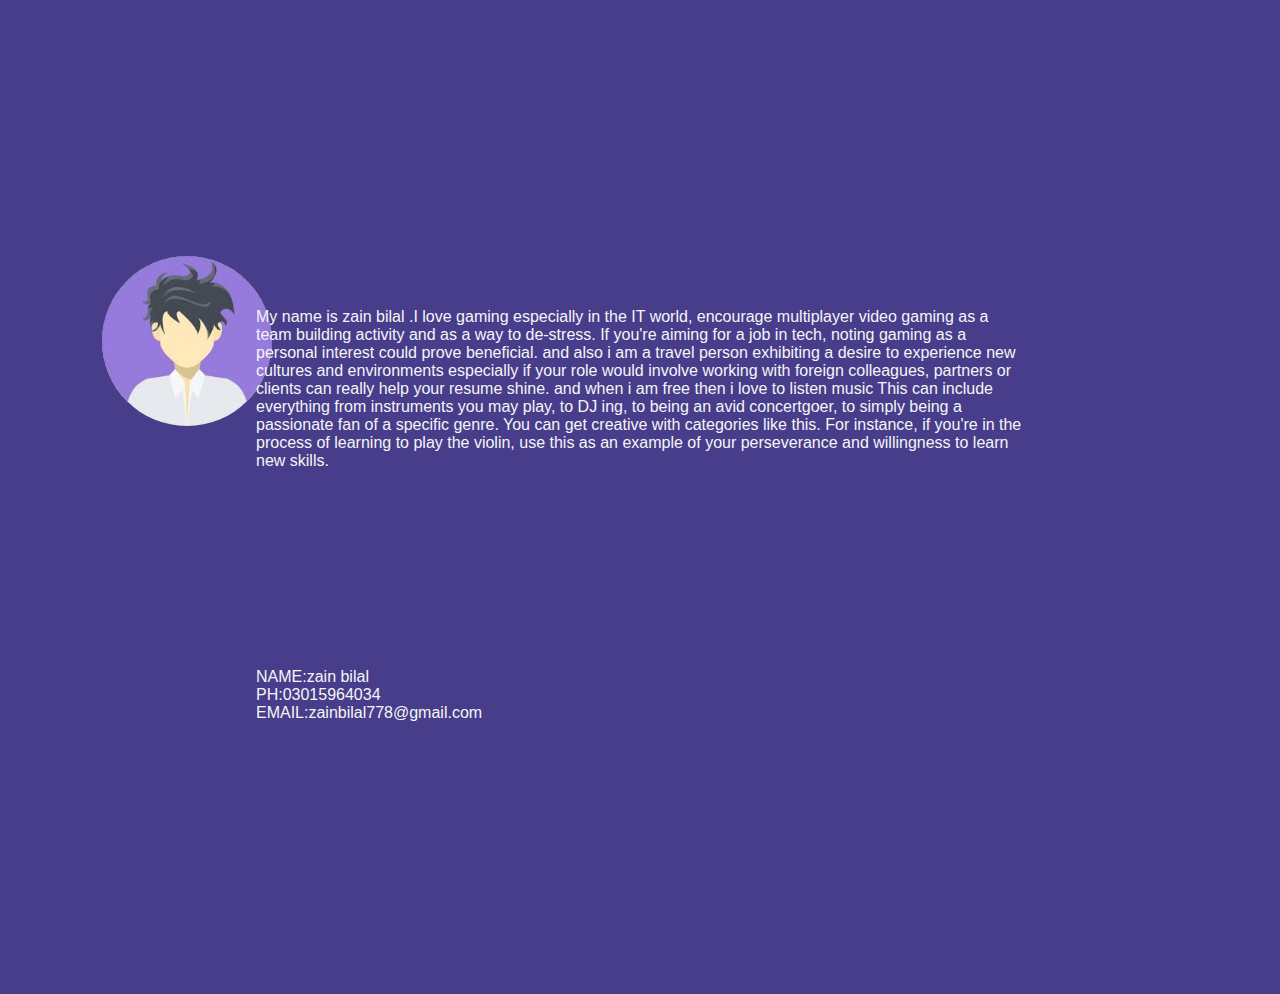
<file: contect.html>
<!DOCTYPE HTML>

<html>
<head>
	<meta charset="utf-8">
	<meta name="viewport" content="width=device-width, initial-scale=1">
	<title>contect us</title>
	<link rel="stylesheet" type="text/css" href="style_contect.css">
</head>
<body>

		<img src="images (1).jpg " class="person">

	
	<div>
		<p>
			My name is zain bilal .I love gaming especially in the IT world, encourage multiplayer video gaming as a team building activity and as a way to de-stress. If you're aiming for a job in tech, noting gaming as a personal interest could prove beneficial. and also i am a travel person exhibiting a desire to experience new cultures and environments especially if your role would involve working with foreign colleagues, partners or clients can really help your resume shine. and when i am free then i love to listen music This can include everything from instruments you may play, to DJ ing, to being an avid concertgoer, to simply being a passionate fan of a specific genre. You can get creative with categories like this. For instance, if you're in the process of learning to play the violin, use this as an example of your perseverance and willingness to learn new skills.
			<br>
			<br>
			<br>
			<br>
			<br>
			<br>
			<br>
			<br>
			<br>
			<br>
			<br>
			<br>
			NAME:zain bilal<br>
			PH:03015964034<br>
			EMAIL:zainbilal778@gmail.com

			
		</p>	
	
	</div>
</body>
</head>
</html>
</file>
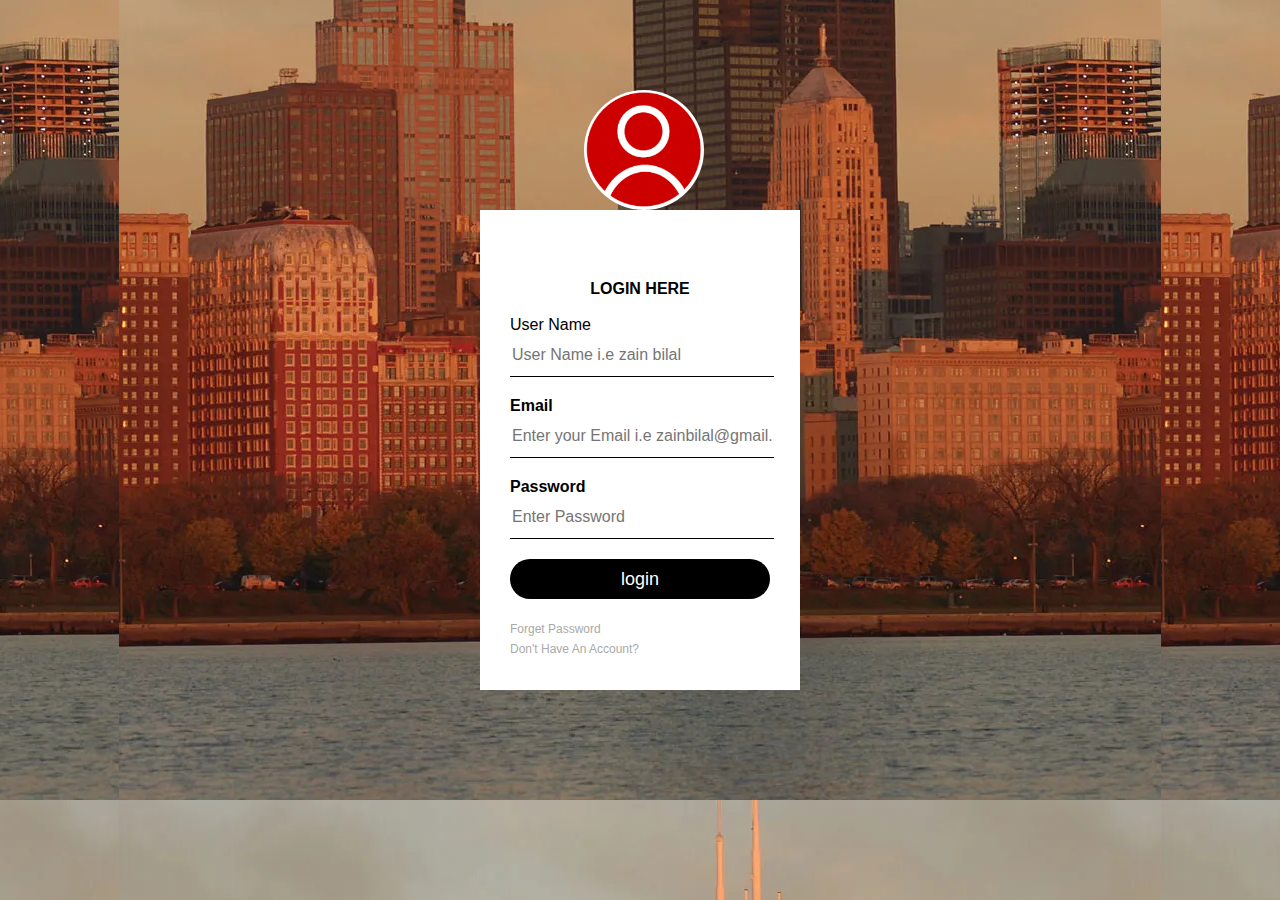
<file: login.html>
<!Doctype html>
<html>
<!DOCTYPE html>
<html>
<head>
	<meta charset="utf-8">      
	<meta name="viewport" content="width=device-width, initial-scale=1">
	<title>login</title>
	<link rel="stylesheet" type="text/css" href="style_login.css">

<body>
	
	<div class="loginbox">
		<img src="thumb-127739.png" class="images">

	<form>
		<center>
		<p>LOGIN HERE</p>
		</center>
		<br
		<p>User Name</p>
		<input type="text" name=""placeholder="User Name i.e zain bilal">
		<p>Email</p>
		<input type="text" name=""placeholder="Enter your Email i.e zainbilal@gmail.com">
		<p>Password</p>
		<input type="Password" name=""placeholder="Enter Password">
		<input type="submit" name="" value="login">
		<a href="#">Forget Password</a><br>
		<a href="#">Don't Have An Account?</a><br>
		

	</form>
</div>
</body>
</head>
</html>
</file>
<file: style_contect.css>
body{
	
	padding:10%;
	margin: 10%;
	background: darkslateblue;
	background-size: complete cover;	
	font-family: sans-serif;
	color: whitesmoke;
	
}


.person
{
	align-content: left;
	width: 170px;
	height: 170px;
	border-radius: 50%;
	margin-left: -20%;
	margin-bottom:-18%;


}
</file>
<file: style_login.css>
body{
	
	padding:0;
	margin: 0;
	background:url(mainpiclogin.webp) ;
	
	background-size: complete cover;	

	background-position: center;
	font-family: sans-serif;
	
}
.loginbox{
	width: 320px;
	height: 480px;
	background: black;
	color: black;
	top: 50%;
	left: 50%;
	position: absolute;
	transform: translate(-50%,-50%);
	box-sizing: border-box;
	background-color: white;
	padding: 70px 30px;
}


.images{
	width: 120px;
	height: 120px;
	border-radius: 50%;
	position: absolute;
	top: -25%;
	margin-left: 23%;
		

}

h1{
	margin: 0;
	padding: 0 0 20px;
	text-align: center;
	font-size: 22px;

}
.loginbox P{
	margin: 0;
	padding: 0;
	font-weight: bold;
	
}
.loginbox input{
	width: 100%;
	margin-bottom: 20px;
}
.loginbox input[type="text"],input[type="password"]
{
	border: none;
	border-bottom: 1px solid black;
	background: transparent;
	outline: none;
	height: 40px;
	color: black;
	font-size: 16px;

}
.loginbox input[type="submit"]
{
	border: none;
	outline: none;
	height: 40px;
	background: black;
	color: white;
	font-size: 18px;
	border-radius: 20px;

}

.loginbox input[type="submit"] hover
{
cursor: pointer;
background: red;
color: black;
}
.loginbox a{
	text-decoration: none;
	font-size: 12px;
	line-height: 20px;
	color: darkgray;
}
.loginbox a:hover
{
	color: #ffc107;
}
</file>
